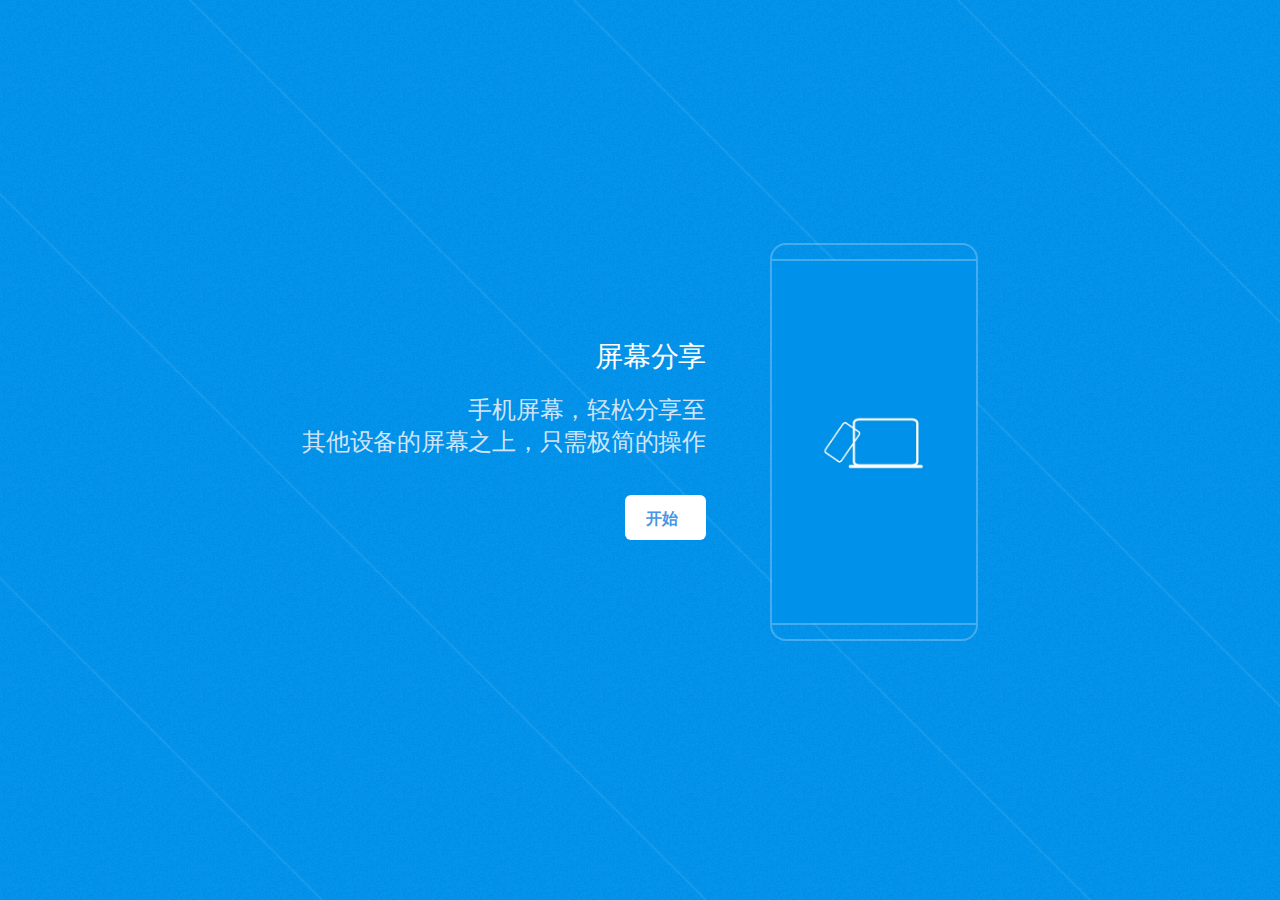
<file: app/src/main/assets/index.html>
<!DOCTYPE html>
<html lang="en">
<head>
    <meta charset="UTF-8">
    <title>屏幕分享</title>
    <meta name="viewport" content="width=device-width, initial-scale=1" />
    <link rel="stylesheet" href="css/main.css" />
</head>
<body id="top">

<!-- Header -->
<header id="header">
    <div class="content">
        <h2><a href="#">屏幕分享</a></h2>
        <p>手机屏幕，轻松分享至<br />
            其他设备的屏幕之上，只需极简的操作</p>
        <ul class="actions">
            <li><a href="screen.html" class="button special icon fa-play">开始</a></li>
        </ul>
    </div>
    <div class="image phone"><div class="inner"><img src="images/screen_logo.jpg" alt="" /></div></div>
</header>
</body>
</html>
</file>
<file: app/src/main/assets/css/main.css>
/*
	Fractal by HTML5 UP
	html5up.net | @ajlkn
	Free for personal and commercial use under the CCA 3.0 license (html5up.net/license)
*/
#image{
	height: 80vh;
}

/* Reset */

	html, body, div, span, applet, object, iframe, h1, h2, h3, h4, h5, h6, p, blockquote, pre, a, abbr, acronym, address, big, cite, code, del, dfn, em, img, ins, kbd, q, s, samp, small, strike, strong, sub, sup, tt, var, b, u, i, center, dl, dt, dd, ol, ul, li, fieldset, form, label, legend, table, caption, tbody, tfoot, thead, tr, th, td, article, aside, canvas, details, embed, figure, figcaption, footer, header, hgroup, menu, nav, output, ruby, section, summary, time, mark, audio, video {
		margin: 0;
		padding: 0;
		border: 0;
		font-size: 100%;
		font: inherit;
		vertical-align: baseline;
	}

	article, aside, details, figcaption, figure, footer, header, hgroup, menu, nav, section {
		display: block;
	}

	body {
		line-height: 1;
	}

	ol, ul {
		list-style: none;
	}

	blockquote, q {
		quotes: none;
	}

	blockquote:before, blockquote:after, q:before, q:after {
		content: '';
		content: none;
	}

	table {
		border-collapse: collapse;
		border-spacing: 0;
	}

	body {
		-webkit-text-size-adjust: none;
	}

/* Box Model */

	*, *:before, *:after {
		-moz-box-sizing: border-box;
		-webkit-box-sizing: border-box;
		box-sizing: border-box;
	}

/* Basic */

	@-ms-viewport {
		width: device-width;
	}

	body {
		-ms-overflow-style: scrollbar;
	}

	@media screen and (max-width: 360px) {

		html, body {
			min-width: 320px;
		}

	}

	body {
		background: #ffffff;
	}

		body.is-loading *, body.is-loading *:before, body.is-loading *:after {
			-moz-animation: none !important;
			-webkit-animation: none !important;
			-ms-animation: none !important;
			animation: none !important;
			-moz-transition: none !important;
			-webkit-transition: none !important;
			-ms-transition: none !important;
			transition: none !important;
		}

/* Type */

	body {
		color: #999999;
	}

	html, input, select, textarea {
		font-size: 16pt;
	}

		@media screen and (max-width: 1680px) {

			html, input, select, textarea {
				font-size: 13pt;
			}

		}

		@media screen and (max-width: 1280px) {

			html, input, select, textarea {
				font-size: 12pt;
			}

		}

		@media screen and (max-width: 360px) {

			html, input, select, textarea {
				font-size: 11pt;
			}

		}

	body, input, select, textarea {
		font-family: Arial, Helvetica, sans-serif;
		font-weight: normal;
		line-height: 1.5em;
		letter-spacing: -0.015em;
	}

	a {
		-moz-transition: color 0.2s ease-in-out, border-bottom-color 0.2s ease-in-out;
		-webkit-transition: color 0.2s ease-in-out, border-bottom-color 0.2s ease-in-out;
		-ms-transition: color 0.2s ease-in-out, border-bottom-color 0.2s ease-in-out;
		transition: color 0.2s ease-in-out, border-bottom-color 0.2s ease-in-out;
		text-decoration: none;
		border-bottom: dotted 1px;
	}

		a:hover {
			border-bottom-color: transparent !important;
		}

	strong, b {
		font-weight: bold;
	}

	em, i {
		font-style: italic;
	}

	p {
		margin: 0 0 2em 0;
	}

	h1, h2, h3, h4, h5, h6 {
		font-weight: normal;
		line-height: 1em;
		margin: 0 0 1em 0;
		letter-spacing: -0.0125em;
	}

		h1 a, h2 a, h3 a, h4 a, h5 a, h6 a {
			color: inherit;
			text-decoration: none;
			border-bottom: none;
		}

		@media screen and (max-width: 980px) {

			h1 br, h2 br, h3 br, h4 br, h5 br, h6 br {
				display: none;
			}

		}

	h2 {
		font-size: 1.75em;
		line-height: 1.5em;
	}

	h3 {
		font-size: 1.5em;
		line-height: 1.5em;
	}

	h4 {
		font-size: 1.1em;
		line-height: 1.5em;
	}

	h5 {
		font-size: 0.9em;
		line-height: 1.5em;
	}

	h6 {
		font-size: 0.7em;
		line-height: 1.5em;
	}

	@media screen and (max-width: 736px) {

		h2 {
			font-size: 1.25em;
		}

		h3 {
			font-size: 1.2em;
		}

		h4 {
			font-size: 1em;
		}

	}

	sub {
		font-size: 0.8em;
		position: relative;
		top: 0.5em;
	}

	sup {
		font-size: 0.8em;
		position: relative;
		top: -0.5em;
	}

	blockquote {
		border-left-style: solid;
		border-left-width: 4px;
		font-style: italic;
		margin: 0 0 2em 0;
		padding: 0.5em 0 0.5em 2em;
	}

	code {
		border-radius: 6px;
		border-style: solid;
		border-width: 1px;
		font-family: "Courier New", monospace;
		font-size: 0.9em;
		margin: 0 0.25em;
		padding: 0.25em 0.65em;
	}

	pre {
		-webkit-overflow-scrolling: touch;
		font-family: "Courier New", monospace;
		font-size: 0.9em;
		margin: 0 0 2em 0;
	}

		pre code {
			display: block;
			line-height: 1.75em;
			padding: 1em 1.5em;
			overflow-x: auto;
		}

	hr {
		border: 0;
		border-bottom-style: solid;
		border-bottom-width: 1px;
		margin: 2em 0;
	}

		hr.major {
			margin: 3em 0;
		}

	.align-left {
		text-align: left;
	}

	.align-center {
		text-align: center;
	}

	.align-right {
		text-align: right;
	}

	input, select, textarea {
		color: #999999;
	}

	a {
		color: inherit;
		border-bottom-color: #d6d6d6;
	}

		a:hover {
			color: #4696e5;
		}

	strong, b {
		color: #828282;
	}

	h1, h2, h3, h4, h5, h6 {
		color: #828282;
	}

	blockquote {
		border-left-color: #e6e6e6;
	}

	code {
		background: rgba(144, 144, 144, 0.075);
		border-color: #e6e6e6;
	}

	hr {
		border-bottom-color: #e6e6e6;
	}

/* Button */

	input[type="submit"],
	input[type="reset"],
	input[type="button"],
	button,
	.button {
		-moz-appearance: none;
		-webkit-appearance: none;
		-ms-appearance: none;
		appearance: none;
		-moz-transition: background-color 0.2s ease-in-out, color 0.2s ease-in-out;
		-webkit-transition: background-color 0.2s ease-in-out, color 0.2s ease-in-out;
		-ms-transition: background-color 0.2s ease-in-out, color 0.2s ease-in-out;
		transition: background-color 0.2s ease-in-out, color 0.2s ease-in-out;
		border-radius: 6px;
		border: 0;
		cursor: pointer;
		display: inline-block;
		font-weight: bold;
		height: 2.85em;
		line-height: 2.95em;
		padding: 0 1.75em;
		text-align: center;
		text-decoration: none;
		white-space: nowrap;
	}

		input[type="submit"].icon,
		input[type="reset"].icon,
		input[type="button"].icon,
		button.icon,
		.button.icon {
			padding-left: 1.35em;
		}

			input[type="submit"].icon:before,
			input[type="reset"].icon:before,
			input[type="button"].icon:before,
			button.icon:before,
			.button.icon:before {
				margin-right: 0.5em;
			}

		input[type="submit"].fit,
		input[type="reset"].fit,
		input[type="button"].fit,
		button.fit,
		.button.fit {
			display: block;
			margin: 0 0 1em 0;
			width: 100%;
		}

		input[type="submit"].small,
		input[type="reset"].small,
		input[type="button"].small,
		button.small,
		.button.small {
			font-size: 0.8em;
		}

		input[type="submit"].big,
		input[type="reset"].big,
		input[type="button"].big,
		button.big,
		.button.big {
			font-size: 1.35em;
		}

		input[type="submit"].disabled, input[type="submit"]:disabled,
		input[type="reset"].disabled,
		input[type="reset"]:disabled,
		input[type="button"].disabled,
		input[type="button"]:disabled,
		button.disabled,
		button:disabled,
		.button.disabled,
		.button:disabled {
			-moz-pointer-events: none;
			-webkit-pointer-events: none;
			-ms-pointer-events: none;
			pointer-events: none;
			cursor: default;
			opacity: 0.25;
		}

	@media screen and (max-width: 480px) and (orientation: portrait) {

		input[type="submit"],
		input[type="reset"],
		input[type="button"],
		button,
		.button {
			padding: 0;
		}

	}

	input[type="submit"],
	input[type="reset"],
	input[type="button"],
	button,
	.button {
		background-color: transparent;
		color: #828282 !important;
		box-shadow: inset 0 0 0 2px #e6e6e6;
	}

		input[type="submit"]:hover,
		input[type="reset"]:hover,
		input[type="button"]:hover,
		button:hover,
		.button:hover {
			background-color: rgba(144, 144, 144, 0.075);
		}

		input[type="submit"]:active,
		input[type="reset"]:active,
		input[type="button"]:active,
		button:active,
		.button:active {
			background-color: rgba(144, 144, 144, 0.15);
		}

		input[type="submit"].special,
		input[type="reset"].special,
		input[type="button"].special,
		button.special,
		.button.special {
			box-shadow: none;
			background-color: #4696e5;
			color: #ffffff !important;
		}

			input[type="submit"].special:hover,
			input[type="reset"].special:hover,
			input[type="button"].special:hover,
			button.special:hover,
			.button.special:hover {
				background-color: #5ca3e8;
			}

			input[type="submit"].special:active,
			input[type="reset"].special:active,
			input[type="button"].special:active,
			button.special:active,
			.button.special:active {
				background-color: #3089e2;
			}

/* Image */

	.image {
		border-radius: 6px;
		border: 0;
		display: inline-block;
		position: relative;
		overflow: hidden;
	}

		.image img {
			border-radius: 6px;
			display: block;
		}

		.image.left, .image.right {
			max-width: 40%;
		}

			.image.left img, .image.right img {
				width: 100%;
			}

		.image.left {
			float: left;
			margin: 0 1.5em 1em 0;
			top: 0.25em;
		}

		.image.right {
			float: right;
			margin: 0 0 1em 1.5em;
			top: 0.25em;
		}

		.image.fit {
			display: block;
			margin: 0 0 2em 0;
			width: 100%;
		}

			.image.fit img {
				width: 100%;
			}

		.image.main {
			display: block;
			margin: 0 0 3em 0;
			width: 100%;
		}

			.image.main img {
				width: 100%;
			}

		.image.phone {
			box-shadow: none;
			border-radius: 0;
			margin: 0 0 3em 0;
			width: 13em;
		}

			.image.phone img {
				border-radius: 0;
				display: block;
				position: relative;
				width: 100%;
			}

			.image.phone .inner, .image.phone:before, .image.phone:after {
				display: block;
				border: solid 2px rgba(255, 255, 255, 0.25);
			}

			.image.phone .inner {
				position: relative;
			}


			.image.phone:before, .image.phone:after {
				content: '';
			}

			.image.phone:before {
				height: 1em;
				border-radius: 1em 1em 0 0;
				border-bottom: 0;
			}

			.image.phone:after {
				height: 1em;
				border-radius: 0 0 1em 1em;
				border-top: 0;
			}

	.image {
		box-shadow: 0 0 0 4px #ffffff, 0 0 0 5px #e6e6e6;
	}

		.image.phone {
			box-shadow: none;
		}

			.image.phone .inner, .image.phone:before, .image.phone:after {
				border-color: #e6e6e6;
			}

			.image.phone .inner:before {
				background: #e6e6e6;
			}

			.image.phone .inner:after {
				border-color: #e6e6e6;
			}

/* List */

ol {
	list-style: decimal;
	margin: 0 0 2em 0;
	padding-left: 1.25em;
}

ol li {
	padding-left: 0.25em;
}

ul {
	list-style: disc;
	margin: 0 0 2em 0;
	padding-left: 1em;
}

ul li {
	padding-left: 0.5em;
}

ul.alt {
	list-style: none;
	padding-left: 0;
}

ul.alt li {
	border-top-style: solid;
	border-top-width: 1px;
	padding: 0.5em 0;
}

ul.alt li:first-child {
	border-top: 0;
	padding-top: 0;
}

ul.icons {
	cursor: default;
	list-style: none;
	padding-left: 0;
}

ul.icons li {
	display: inline-block;
	padding: 0 1.5em 0 0;
}

ul.icons li:last-child {
	padding-right: 0 !important;
}

ul.icons li .icon:before {
	font-size: 1.75rem;
}

ul.icons.major li {
	padding: 0 2.5em 0 0;
}

ul.icons.major li .icon:before {
	font-size: 2.75rem;
}

@media screen and (max-width: 736px) {

	ul.icons.major li {
		padding: 0 1.25em 0 0;
	}

	ul.icons.major li .icon:before {
		font-size: 1.75rem;
	}

}

ul.icons.labeled li {
	margin: 1em 0;
	padding: 0 2em 0 0;
}

ul.icons.labeled li .icon:before {
	vertical-align: middle;
	font-size: 2.25rem;
	margin-right: 0.5em;
}

ul.icons.labeled li .icon .label {
	display: inline-block;
	vertical-align: middle;
	color: #999999;
}

@media screen and (max-width: 736px) and (orientation: portrait) {

	ul.icons.labeled {
		text-align: left;
		margin-right: auto;
		margin-left: auto;
		display: inline-block;
		white-space: nowrap;
	}

	ul.icons.labeled li {
		display: block;
		padding: 0;
		margin: 1.5em 0 0 0;
	}

	ul.icons.labeled li .icon:before {
		width: 1.5em;
		display: block;
		float: left;
		margin-right: 0;
	}

	ul.icons.labeled li .icon:after {
		content: '';
		display: block;
		clear: both;
	}

	ul.icons.labeled li:first-child {
		margin-top: 0;
	}

}

ul.actions {
	cursor: default;
	list-style: none;
	padding-left: 0;
}

ul.actions li {
	display: inline-block;
	padding: 0 1em 0 0;
	vertical-align: middle;
}

ul.actions li:last-child {
	padding-right: 0;
}

ul.actions.small li {
	padding: 0 0.5em 0 0;
}

ul.actions.vertical li {
	display: block;
	padding: 1em 0 0 0;
}

ul.actions.vertical li:first-child {
	padding-top: 0;
}

ul.actions.vertical li > * {
	margin-bottom: 0;
}

ul.actions.vertical.small li {
	padding: 0.5em 0 0 0;
}

ul.actions.vertical.small li:first-child {
	padding-top: 0;
}

ul.actions.fit {
	display: table;
	margin-left: -1em;
	padding: 0;
	table-layout: fixed;
	width: calc(100% + 1em);
}

ul.actions.fit li {
	display: table-cell;
	padding: 0 0 0 1em;
}

ul.actions.fit li > * {
	margin-bottom: 0;
}

ul.actions.fit.small {
	margin-left: -0.5em;
	width: calc(100% + 0.5em);
}

ul.actions.fit.small li {
	padding: 0 0 0 0.5em;
}

@media screen and (max-width: 480px) and (orientation: portrait) {

	ul.actions {
		margin: 0 0 2em 0;
	}

	ul.actions li {
		padding: 1em 0 0 0;
		display: block;
		text-align: center;
		width: 100%;
	}

	ul.actions li:first-child {
		padding-top: 0;
	}

	ul.actions li > * {
		width: 100%;
		margin: 0 !important;
	}

	ul.actions li > *.icon:before {
		margin-left: -2em;
	}

	ul.actions.small li {
		padding: 0.5em 0 0 0;
	}

	ul.actions.small li:first-child {
		padding-top: 0;
	}

}

dl {
	margin: 0 0 2em 0;
}

dl dt {
	display: block;
	font-weight: bold;
	margin: 0 0 1em 0;
}

dl dd {
	margin-left: 2em;
}

ul.alt > li {
	border-top-color: #e6e6e6;
}

/* Section/Article */

	section.special, article.special {
		text-align: center;
	}

	header p {
		position: relative;
		margin: 0 0 1.5em 0;
	}

		@media screen and (max-width: 736px) {

			header p br {
				display: none;
			}

		}

	header h2 + p {
		font-size: 1.25em;
		margin-top: -0.5em;
		line-height: 1.5em;
	}

	header h3 + p {
		font-size: 1.1em;
		margin-top: -0.25em;
		line-height: 1.5em;
	}

	header h4 + p,
	header h5 + p,
	header h6 + p {
		font-size: 0.9em;
		margin-top: -0.6em;
		line-height: 1.5em;
	}

	header.major {
		margin: 0 0 2.5em 0;
		text-align: center;
	}

		header.major:after {
			content: '';
			border-bottom: solid 2px #e6e6e6;
			display: block;
			width: 4em;
			margin: 2em auto 0 auto;
		}

		@media screen and (max-width: 736px) {

			header.major {
				margin: 0 0 2em 0;
			}

				header.major p {
					font-size: 1em;
				}

		}

/* Header */

	#header {
		background-color: #0091EA;
		color: #d0e4f8;
		padding: 4.5em 0 2.5em 0 ;
		-moz-align-items: center;
		-webkit-align-items: center;
		-ms-align-items: center;
		align-items: center;
		display: -moz-flex;
		display: -webkit-flex;
		display: -ms-flex;
		display: flex;
		-moz-justify-content: center;
		-webkit-justify-content: center;
		-ms-justify-content: center;
		justify-content: center;
		background-image: url("images/overlay.png"), url("images/pattern-size1.svg");
		background-position: top left, center center;
		background-attachment: fixed, fixed;
		background-size: auto, cover;
		height: 100vh;
		min-height: 35em;
	}

		#header input[type="submit"],
		#header input[type="reset"],
		#header input[type="button"],
		#header button,
		#header .button {
			background-color: transparent;
			color: #ffffff !important;
			box-shadow: inset 0 0 0 2px rgba(255, 255, 255, 0.25);
		}

			#header input[type="submit"]:hover,
			#header input[type="reset"]:hover,
			#header input[type="button"]:hover,
			#header button:hover,
			#header .button:hover {
				background-color: rgba(255, 255, 255, 0.075);
			}

			#header input[type="submit"]:active,
			#header input[type="reset"]:active,
			#header input[type="button"]:active,
			#header button:active,
			#header .button:active {
				background-color: rgba(255, 255, 255, 0.2);
			}

			#header input[type="submit"].special,
			#header input[type="reset"].special,
			#header input[type="button"].special,
			#header button.special,
			#header .button.special {
				box-shadow: none;
				background-color: #ffffff;
				color: #4696e5 !important;
			}

		#header label {
			color: #ffffff;
		}

		#header input[type="text"],
		#header input[type="password"],
		#header input[type="email"],
		#header select,
		#header textarea {
			color: inherit;
			background-color: rgba(255, 255, 255, 0.075);
			border-color: rgba(255, 255, 255, 0.25);
		}

			#header input[type="text"]:focus,
			#header input[type="password"]:focus,
			#header input[type="email"]:focus,
			#header select:focus,
			#header textarea:focus {
				border-color: #ffffff;
				box-shadow: 0 0 0 1px #ffffff;
			}

		#header .select-wrapper:before {
			color: rgba(255, 255, 255, 0.25);
		}

		#header input[type="checkbox"] + label,
		#header input[type="radio"] + label {
			color: #d0e4f8;
		}

			#header input[type="checkbox"] + label:before,
			#header input[type="radio"] + label:before {
				background-color: rgba(255, 255, 255, 0.075);
				border-color: rgba(255, 255, 255, 0.25);
			}

		#header input[type="checkbox"]:checked + label:before,
		#header input[type="radio"]:checked + label:before {
			background-color: #ffffff;
			border-color: #ffffff;
			color: #4696e5;
		}

		#header input[type="checkbox"]:focus + label:before,
		#header input[type="radio"]:focus + label:before {
			border-color: #ffffff;
			box-shadow: 0 0 0 1px #ffffff;
		}

		#header ::-webkit-input-placeholder {
			color: #b5d5f4 !important;
		}

		#header :-moz-placeholder {
			color: #b5d5f4 !important;
		}

		#header ::-moz-placeholder {
			color: #b5d5f4 !important;
		}

		#header :-ms-input-placeholder {
			color: #b5d5f4 !important;
		}

		#header .formerize-placeholder {
			color: #b5d5f4 !important;
		}

		#header .icon {
			color: #b5d5f4;
		}

		#header .image {
			box-shadow: 0 0 0 4px #4696e5, 0 0 0 5px rgba(255, 255, 255, 0.25);
		}

			#header .image.phone {
				box-shadow: none;
			}

				#header .image.phone .inner, #header .image.phone:before, #header .image.phone:after {
					border-color: rgba(255, 255, 255, 0.25);
				}

				#header .image.phone .inner:before {
					background: rgba(255, 255, 255, 0.25);
				}

				#header .image.phone .inner:after {
					border-color: rgba(255, 255, 255, 0.25);
				}

		#header ul.alt > li {
			border-top-color: rgba(255, 255, 255, 0.25);
		}

		#header table tbody tr {
			border-color: rgba(255, 255, 255, 0.25);
		}

			#header table tbody tr:nth-child(2n + 1) {
				background-color: rgba(255, 255, 255, 0.075);
			}

		#header table th {
			color: #ffffff;
		}

		#header table thead {
			border-bottom-color: rgba(255, 255, 255, 0.25);
		}

		#header table tfoot {
			border-top-color: rgba(255, 255, 255, 0.25);
		}

		#header table.alt tbody tr td {
			border-color: rgba(255, 255, 255, 0.25);
		}

		#header input, #header select, #header textarea {
			color: #d0e4f8;
		}

		#header a {
			color: inherit;
			border-bottom-color: rgba(255, 255, 255, 0.5);
			color: #ffffff;
		}

		#header strong, #header b {
			color: #ffffff;
		}

		#header h1, #header h2, #header h3, #header h4, #header h5, #header h6 {
			color: #ffffff;
		}

		#header blockquote {
			border-left-color: rgba(255, 255, 255, 0.25);
		}

		#header code {
			background: rgba(255, 255, 255, 0.075);
			border-color: rgba(255, 255, 255, 0.25);
		}

		#header hr {
			border-bottom-color: rgba(255, 255, 255, 0.25);
		}

		#header h1 {
			font-size: 3.25em;
			font-weight: bold;
			margin-bottom: 0.5em;
		}

		#header p {
			font-size: 1.5em;
			line-height: 1.35em;
		}

			#header p br {
				display: inline;
			}

		#header .content {
			-moz-transition: opacity 0.5s ease, -moz-transform 1s ease;
			-webkit-transition: opacity 0.5s ease, -webkit-transform 1s ease;
			-ms-transition: opacity 0.5s ease, -ms-transform 1s ease;
			transition: opacity 0.5s ease, transform 1s ease;
			-moz-transform: translateX(0);
			-webkit-transform: translateX(0);
			-ms-transform: translateX(0);
			transform: translateX(0);
			opacity: 1;
			text-align: right;
			margin: -3.5em 4em 0 0;
		}

			#header .content > :last-child {
				margin-bottom: 0;
			}

		#header .image {
			-moz-transition: opacity 1s ease, -moz-transform 1s ease;
			-webkit-transition: opacity 1s ease, -webkit-transform 1s ease;
			-ms-transition: opacity 1s ease, -ms-transform 1s ease;
			transition: opacity 1s ease, transform 1s ease;
			-moz-transform: translateY(0);
			-webkit-transform: translateY(0);
			-ms-transform: translateY(0);
			transform: translateY(0);
			opacity: 1;
		}

			#header .image img {
				-moz-transition: opacity 0.75s ease;
				-webkit-transition: opacity 0.75s ease;
				-ms-transition: opacity 0.75s ease;
				transition: opacity 0.75s ease;
				-moz-transition-delay: 0.75s;
				-webkit-transition-delay: 0.75s;
				-ms-transition-delay: 0.75s;
				transition-delay: 0.75s;
				opacity: 1;
			}

		@media screen and (max-width: 1280px) {

			#header {
				background-image: url("images/overlay.png"), url("images/pattern-size2.svg");
			}

		}

		@media screen and (max-width: 980px) {

			#header {
				/*height: auto;*/
				/*min-height: 0;*/
			}

				#header .content {
					margin: -2em 4em 0 0;
				}

		}

		@media screen and (max-width: 980px) and (orientation: portrait) {

			#header {
				padding: 6em 3em 4em 3em ;
				-moz-flex-direction: column-reverse;
				-webkit-flex-direction: column-reverse;
				-ms-flex-direction: column-reverse;
				flex-direction: column-reverse;
			}

				#header .content {
					display: block;
					width: 100%;
					text-align: center;
					margin: 0 0 2em 0;
				}

				#header .image {
					overflow: hidden;
				}

		}

		@media screen and (max-width: 736px) {

			#header {
				background-image: url("images/overlay.png"), url("images/pattern-size3.svg");
			}

				#header h1 {
					font-size: 2em;
				}

				#header p {
					font-size: 1em;
					line-height: inherit;
				}

		}

		@media screen and (max-width: 736px) and (orientation: landscape) {

			#header {
				padding: 2em 2em 0.1em 2em ;
			}

				#header .content {
					margin: 0 2em 2em 0;
				}

				#header .image {
					font-size: 0.8em;
					width: 15em;
					max-width: 20vw;
				}

					#header .image .inner, #header .image:before, #header .image:after {
						font-size: 0.8em;
					}

		}

		@media screen and (max-width: 736px) and (orientation: portrait) {

			#header {
				padding: 3em 1.5em 1em 1.5em ;
			}

				#header .image {
					font-size: 0.6em;
					max-width: 60vw;
				}

		}

	@media screen and (max-width: 480px) and (orientation: landscape) {

		#header {
			padding: 2em 1.5em 0.1em 1.5em ;
		}

			#header .image {
				font-size: 0.7em;
			}

			#header .actions {
				font-size: 0.8em;
			}

	}

	@media screen and (max-width: 480px) and (orientation: portrait) {

		#header {
			padding: 2em 1em 0.1em 1em ;
		}

	}

		body.is-mobile #header {
			background-attachment: scroll, scroll;
		}

		body.is-loading #header .content {
			-moz-transform: translateX(2em);
			-webkit-transform: translateX(2em);
			-ms-transform: translateX(2em);
			transform: translateX(2em);
			opacity: 0;
		}

		body.is-loading #header .image {
			-moz-transform: translateY(4em);
			-webkit-transform: translateY(4em);
			-ms-transform: translateY(4em);
			transform: translateY(4em);
			opacity: 0;
		}

			body.is-loading #header .image img {
				opacity: 0;
			}

	@media screen and (max-width: 980px) and (orientation: portrait) {

		body.is-loading #header .content {
			-moz-transform: none;
			-webkit-transform: none;
			-ms-transform: none;
			transform: none;
			opacity: 1;
		}

		body.is-loading #header .image {
			-moz-transform: translateY(2em);
			-webkit-transform: translateY(2em);
			-ms-transform: translateY(2em);
			transform: translateY(2em);
		}

	}
</file>
